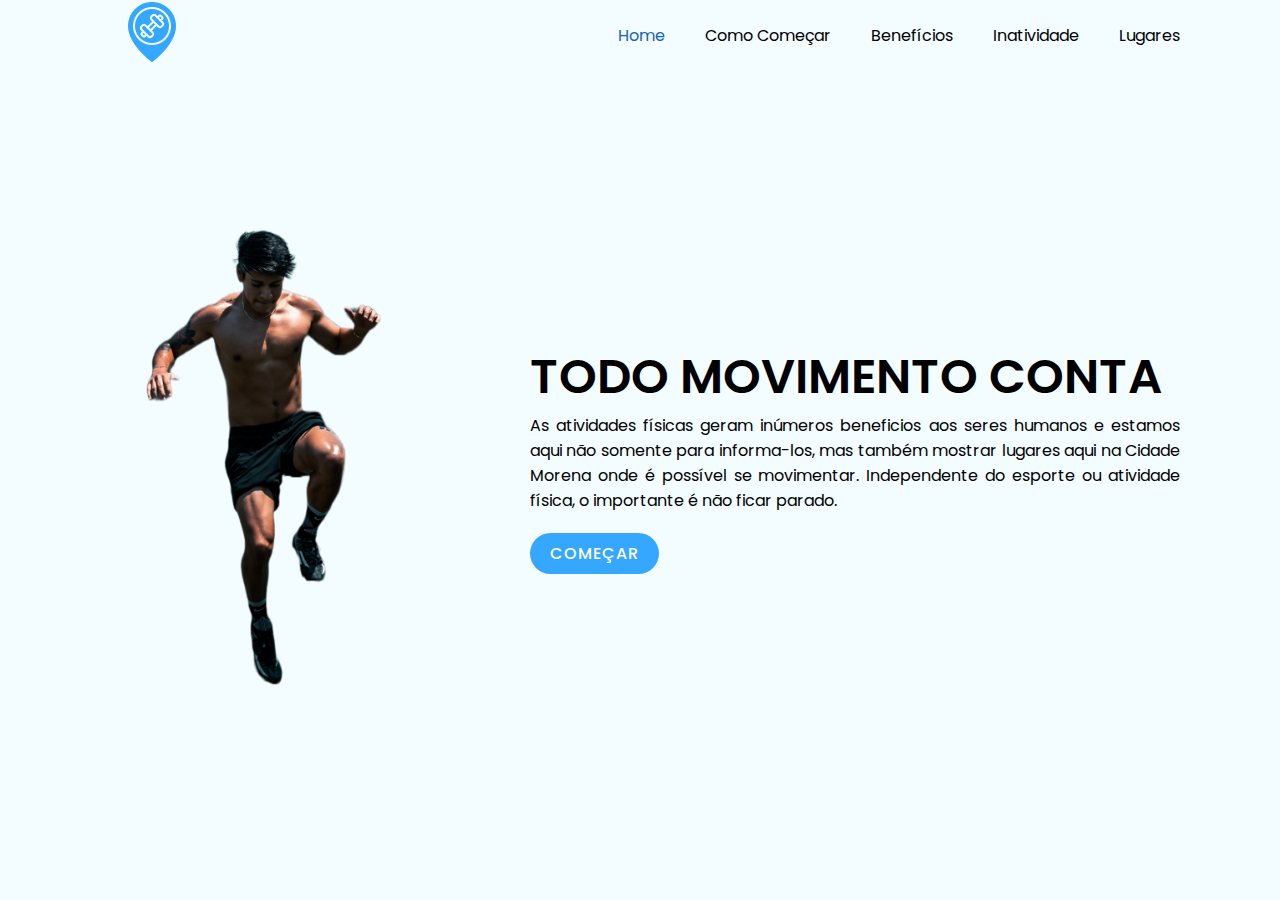
<file: index.html>
<!DOCTYPE html>
<html lang="en">
<head>
    <meta charset="UTF-8">
    <meta http-equiv="X-UA-Compatible" content="IE=edge">
    <meta name="viewport" content="width=device-width, initial-scale=1.0">
    <link rel="stylesheet" href="./styles/main.css">
    <link rel="stylesheet" href="./styles/index.css">
    <title>Home</title>
</head>
<body>
    
    <section class="sec">
        <header>
                <div class="icons">
                    <img class="logo" src="./icons/main-icon-gym.png" alt="">
                
                </div>
          
                <ul>
                    <li><a href="./index.html">Home</a></li>
                    <li><a href="./pages/comecar.html">Como Começar</a></li>
                    <li><a href="./pages/beneficios.html">Benefícios</a></li>
                    <li><a href="./pages/inatividade.html">Inatividade</a></li>
                    <li><a href="./pages/lugares.html">Lugares</a></li>
                    <!-- <li><a href="#">Home</a></li> -->
                </ul>
        </header>

        <div class="content">

            <div class="imgBox">
                <img src="./images/download1.png" alt="">
            </div>

            <div class="textBox">
                <h1>Todo Movimento Conta</h1>
                
                <p>
                    As atividades físicas geram inúmeros beneficios aos seres humanos e estamos aqui não somente para informa-los, mas também mostrar lugares aqui na Cidade Morena onde é possível se movimentar. 
                    Independente do esporte ou atividade física, o importante é não ficar parado.                </p>

                    <div class="button">
                        <a href="./pages/comecar.html">Começar</a>
                    </div>

            </div>

        </div>

    </section>

</body>
</html>
</file>
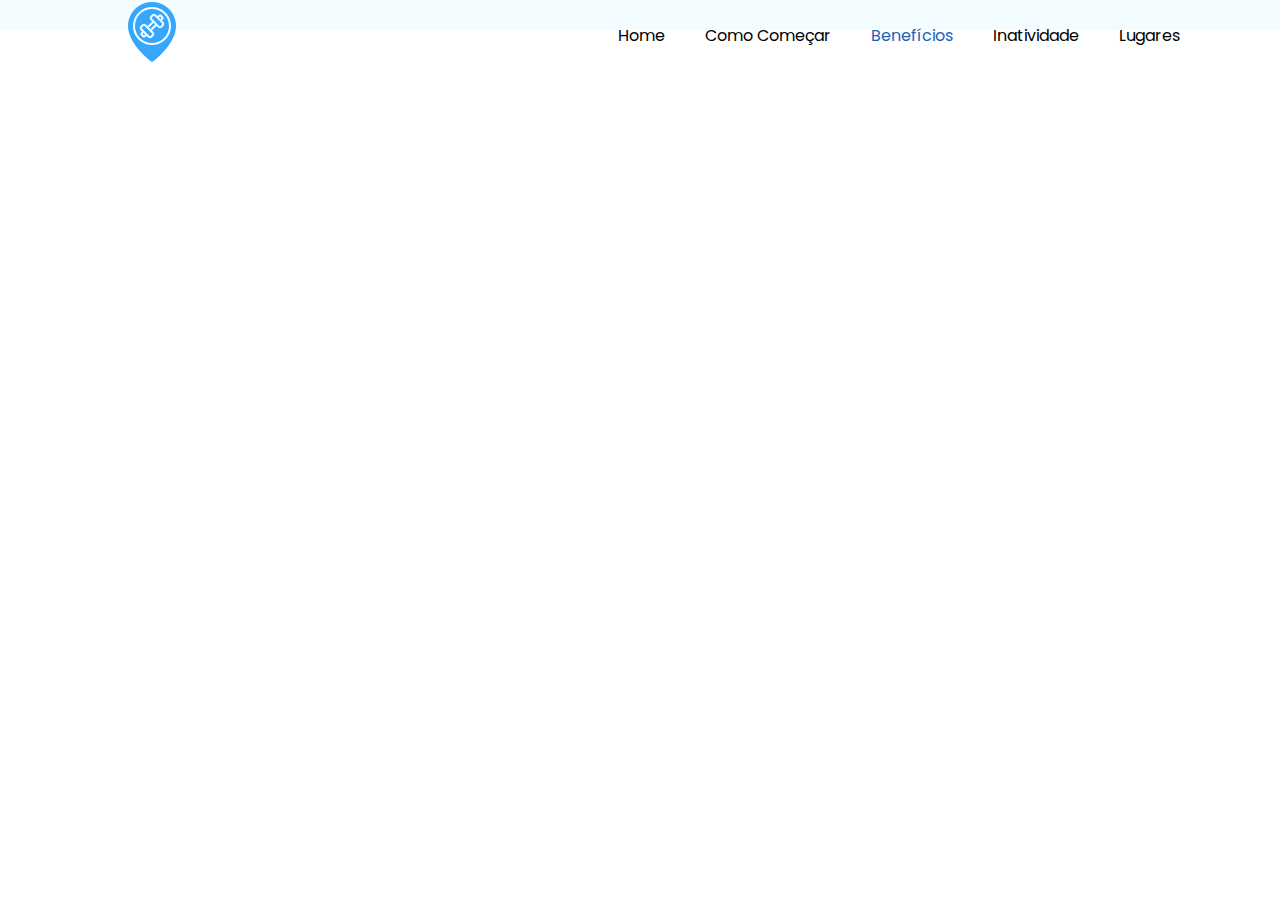
<file: beneficios.html>
<!DOCTYPE html>
<html lang="en">
<head>
    <meta charset="UTF-8">
    <meta http-equiv="X-UA-Compatible" content="IE=edge">
    <meta name="viewport" content="width=device-width, initial-scale=1.0">
    <link rel="stylesheet" href="./styles/main.css">
    <link rel="stylesheet" href="./styles/beneficios.css">
    <title>Lugares</title>
</head>
<body>
    <section class="sec">
        <header>
            <div class="icons">
                <img class="logo" src="./icons/main-icon-gym.png" alt="">
            
            </div>
    
            <ul>
                <li><a href="./index.html">Home</a></li>
                <li><a href="./comecar.html">Como Começar</a></li>
                <li><a href="./beneficios.html">Benefícios</a></li>
                <li><a href="./inatividade.html">Inatividade</a></li>
                <li><a href="./lugares.html">Lugares</a></li>
                <!-- <li><a href="#">Home</a></li> -->
            </ul>
        </header>
    </section>
    
</body>
</html>
</file>
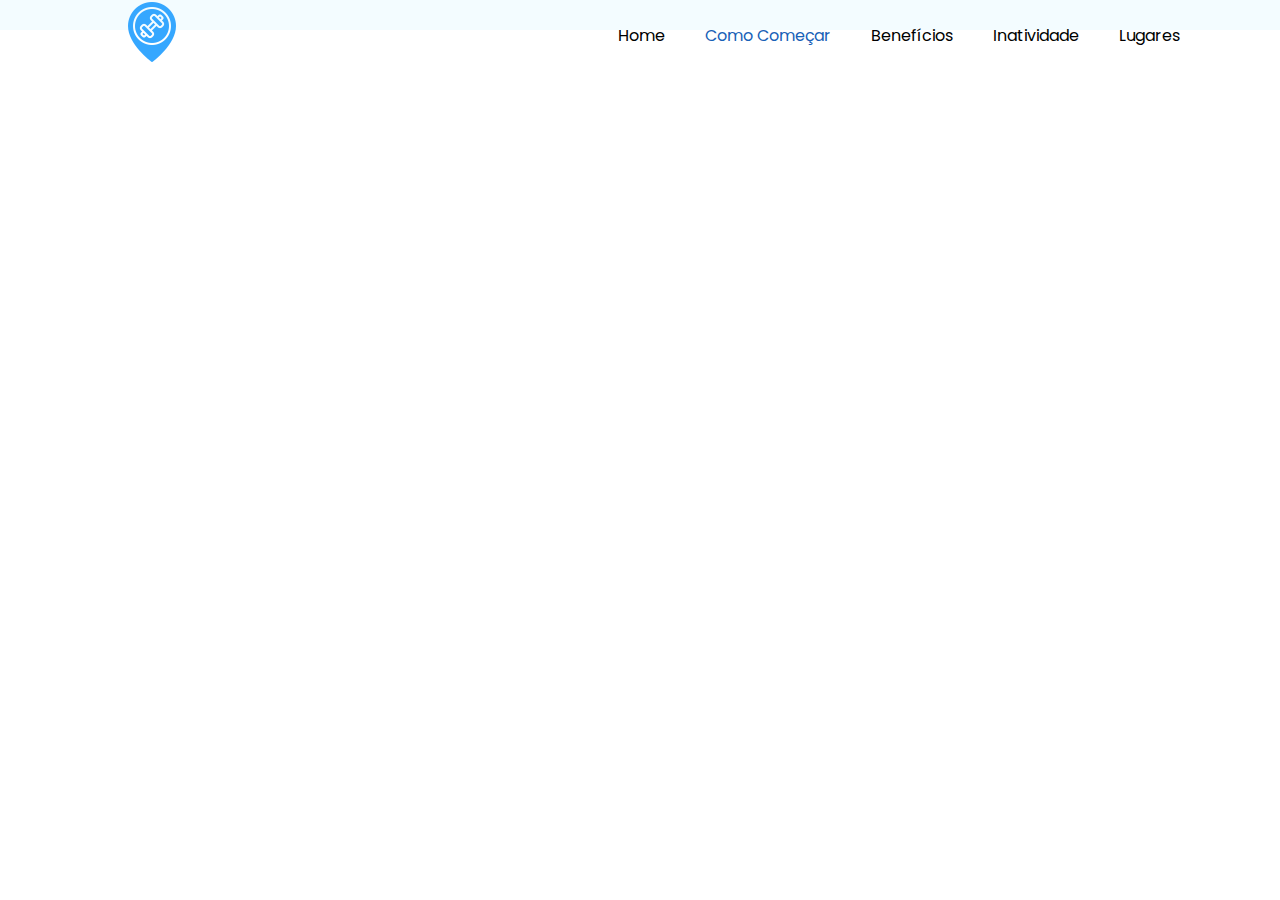
<file: comecar.html>
<!DOCTYPE html>
<html lang="en">
<head>
    <meta charset="UTF-8">
    <meta http-equiv="X-UA-Compatible" content="IE=edge">
    <meta name="viewport" content="width=device-width, initial-scale=1.0">
    <link rel="stylesheet" href="./styles/main.css">
    <link rel="stylesheet" href="./styles/comecar.css">
    <title>Lugares</title>
</head>
<body>
    <section class="sec">
        <header>
            <div class="icons">
                <img class="logo" src="./icons/main-icon-gym.png" alt="">
            
            </div>
    
            <ul>
                <li><a href="./index.html">Home</a></li>
                <li><a href="./comecar.html">Como Começar</a></li>
                <li><a href="./beneficios.html">Benefícios</a></li>
                <li><a href="./inatividade.html">Inatividade</a></li>
                <li><a href="./lugares.html">Lugares</a></li>
                <!-- <li><a href="#">Home</a></li> -->
            </ul>
        </header>
    </section>
    
</body>
</html>
</file>
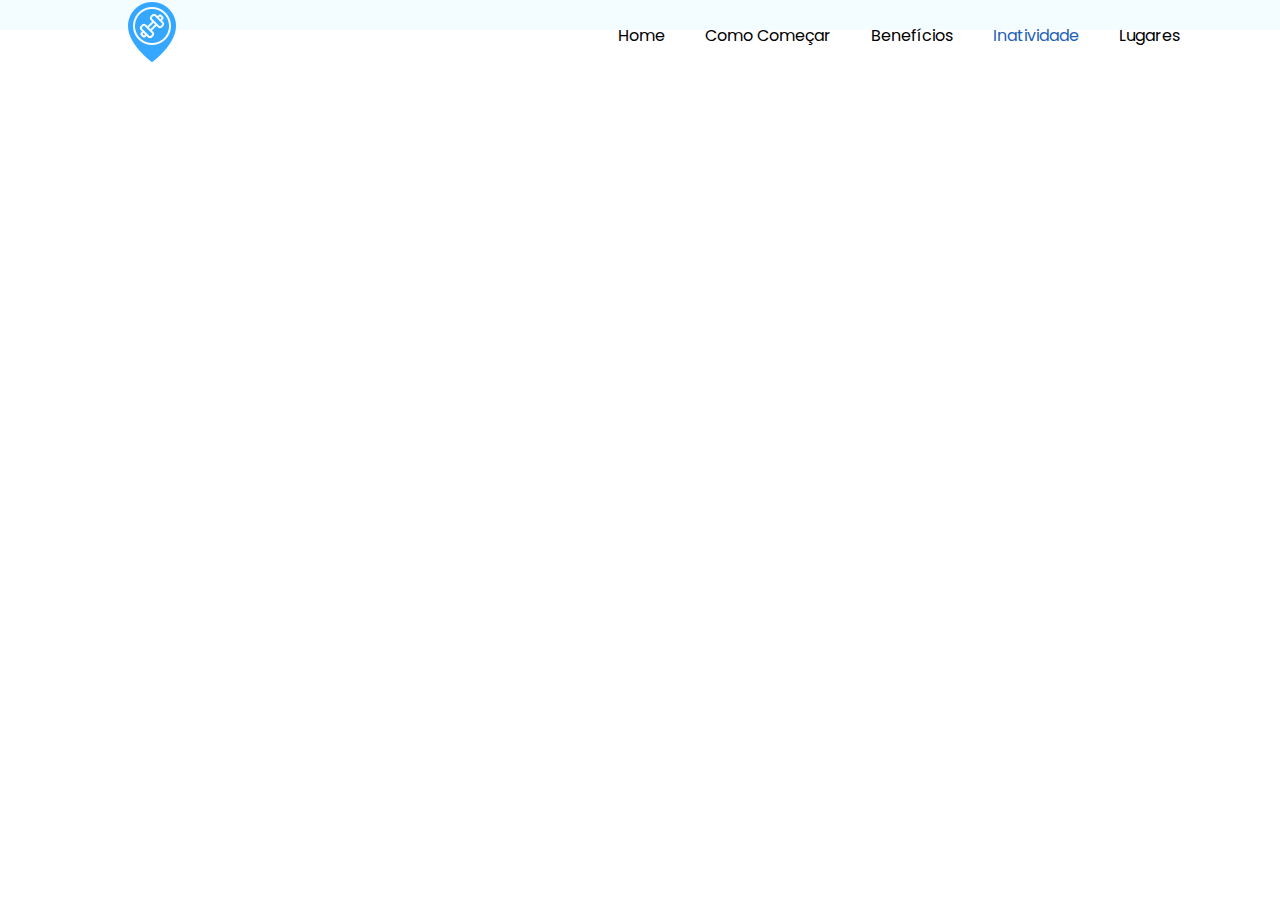
<file: inatividade.html>
<!DOCTYPE html>
<html lang="en">
<head>
    <meta charset="UTF-8">
    <meta http-equiv="X-UA-Compatible" content="IE=edge">
    <meta name="viewport" content="width=device-width, initial-scale=1.0">
    <link rel="stylesheet" href="./styles/main.css">
    <link rel="stylesheet" href="./styles/inatividade.css">
    <title>Lugares</title>
</head>
<body>
    <section class="sec">
        <header>
            <div class="icons">
                <img class="logo" src="./icons/main-icon-gym.png" alt="">
            
            </div>
    
            <ul>
                <li><a href="./index.html">Home</a></li>
                <li><a href="./comecar.html">Como Começar</a></li>
                <li><a href="./beneficios.html">Benefícios</a></li>
                <li><a href="./inatividade.html">Inatividade</a></li>
                <li><a href="./lugares.html">Lugares</a></li>
                <!-- <li><a href="#">Home</a></li> -->
            </ul>
        </header>
    </section>
    
</body>
</html>
</file>
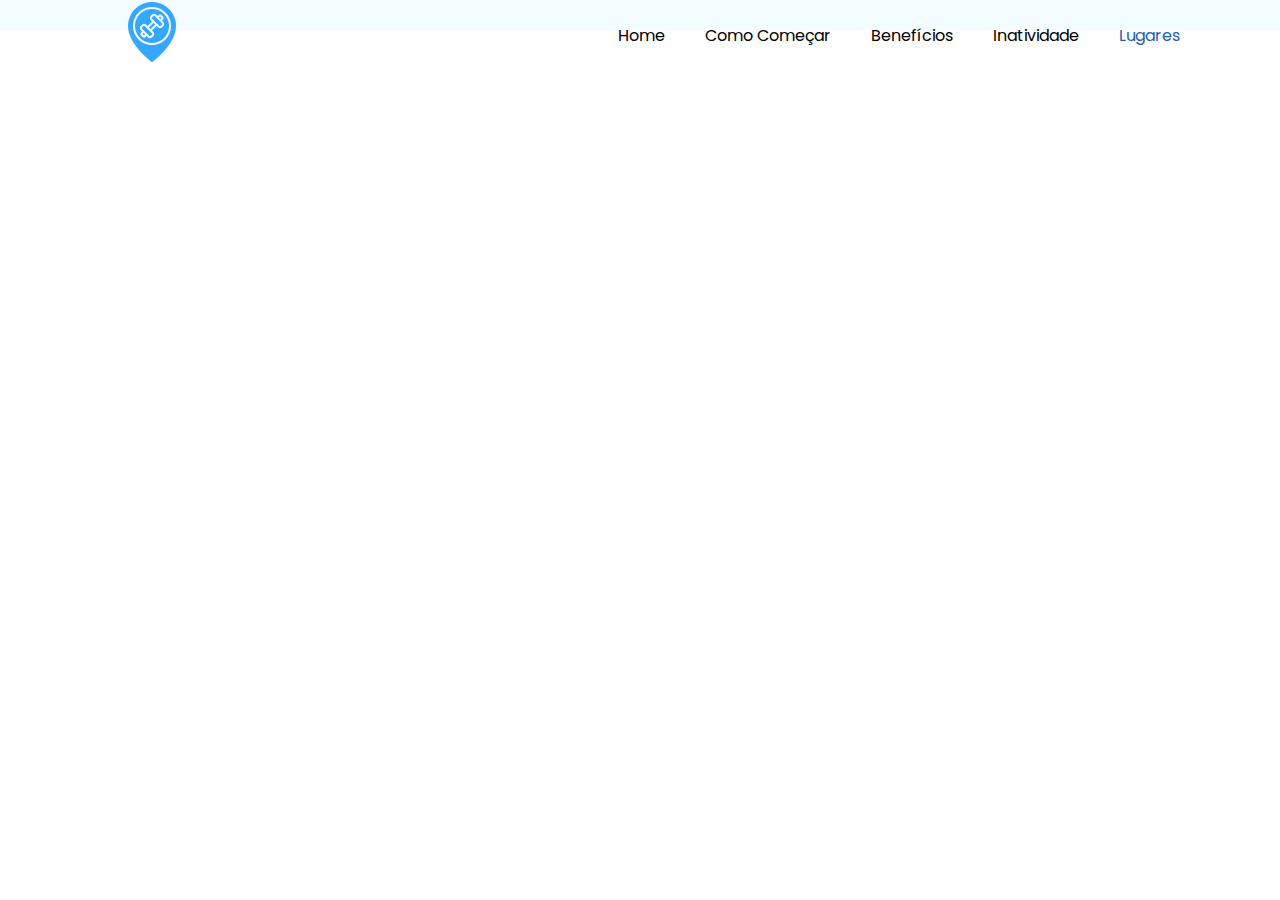
<file: lugares.html>
<!DOCTYPE html>
<html lang="en">
<head>
    <meta charset="UTF-8">
    <meta http-equiv="X-UA-Compatible" content="IE=edge">
    <meta name="viewport" content="width=device-width, initial-scale=1.0">
    <link rel="stylesheet" href="./styles/main.css">
    <link rel="stylesheet" href="./styles/lugares.css">
    <title>Lugares</title>
</head>
<body>
    <section class="sec">
        <header>
            <div class="icons">
                <img class="logo" src="./icons/main-icon-gym.png" alt="">
            
            </div>
    
            <ul>
                <li><a href="./index.html">Home</a></li>
                <li><a href="./comecar.html">Como Começar</a></li>
                <li><a href="./beneficios.html">Benefícios</a></li>
                <li><a href="./inatividade.html">Inatividade</a></li>
                <li><a href="./lugares.html">Lugares</a></li>
                <!-- <li><a href="#">Home</a></li> -->
            </ul>
        </header>
    </section>
    
</body>
</html>
</file>
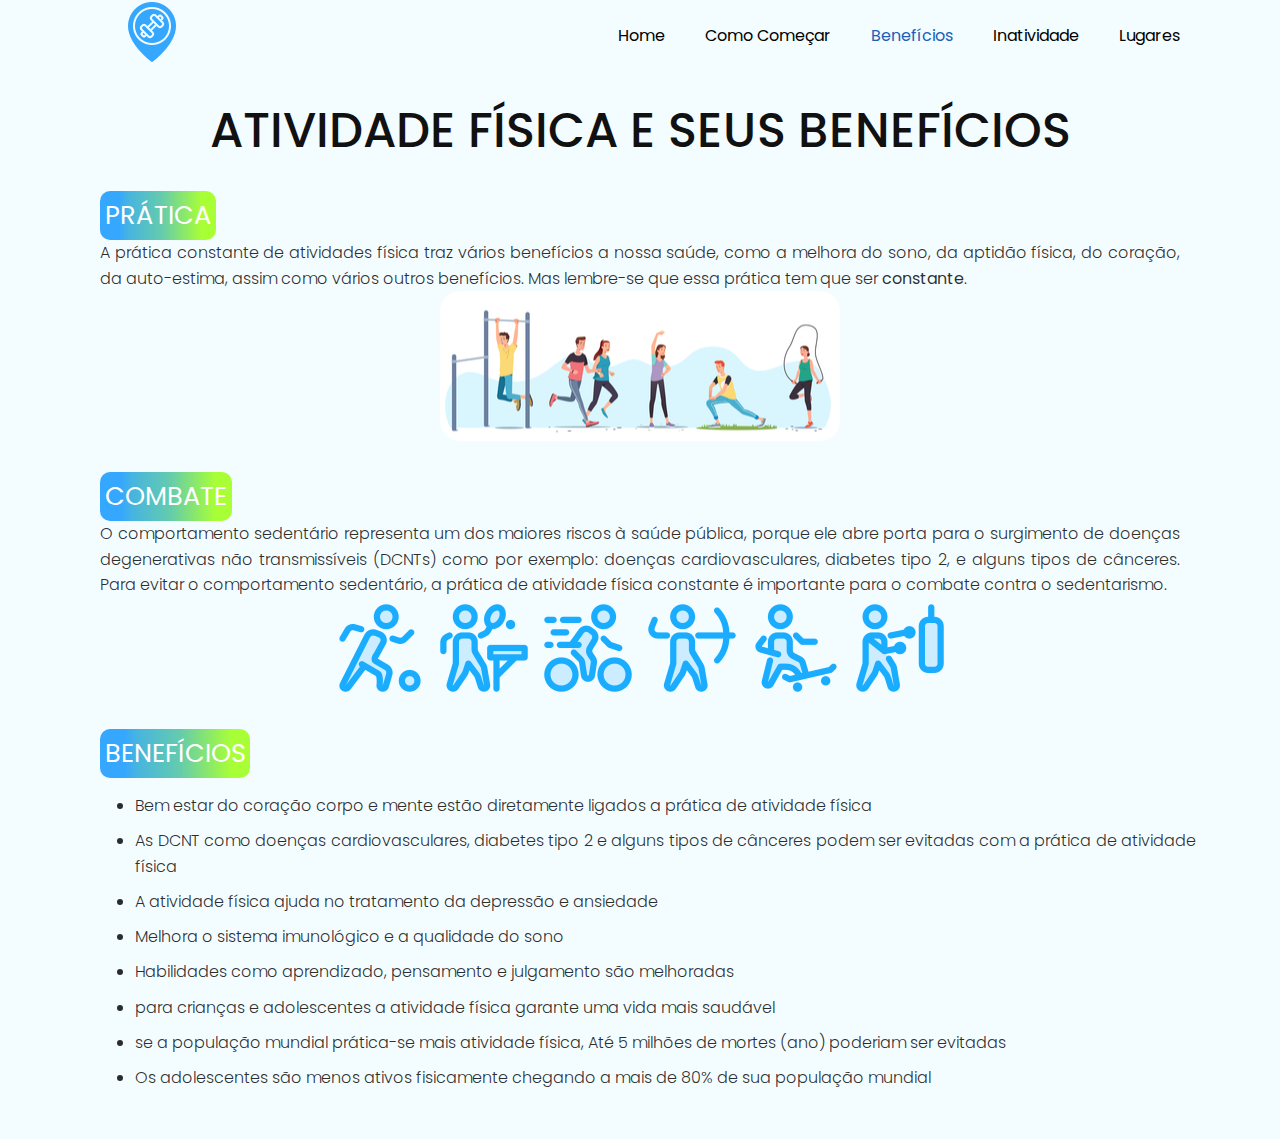
<file: pages/beneficios.html>
<!DOCTYPE html>
<html lang="en">
<head>
    <meta charset="UTF-8">
    <meta http-equiv="X-UA-Compatible" content="IE=edge">
    <meta name="viewport" content="width=device-width, initial-scale=1.0">
    <link rel="stylesheet" href="../styles/main.css">
    <link rel="stylesheet" href="../styles/beneficios.css">
    <title>beneficios</title>
</head>
<body>
    <section class="sec">
        <header>
            <div class="icons">
                <img class="logo" src="../icons/main-icon-gym.png" alt="">
            
            </div>
    
            <ul>
                <li><a href="../index.html">Home</a></li>
                <li><a href="./comecar.html">Como Começar</a></li>
                <li><a href="./beneficios.html">Benefícios</a></li>
                <li><a href="./inatividade.html">Inatividade</a></li>
                <li><a href="./lugares.html">Lugares</a></li>
                <!-- <li><a href="#">Home</a></li> -->
            </ul>
        </header>

        <div class="title">
            <h1>ATIVIDADE FÍSICA E SEUS BENEFÍCIOS</h1>
        </div>
        
        <div class="content1">
            <div class="caption"> <h2>Prática</h2></div>

            <div class="textBox">
                <p>A prática constante de atividades física traz vários benefícios a nossa saúde, como a melhora do sono, da aptidão física, do coração, da auto-estima, assim como vários outros benefícios. Mas lembre-se que essa prática tem que ser <strong>constante</strong>.</p>
            </div>

            <div  class="imgBox">
                <img src="../images/atividade-fisica.jpg" alt="atividade-fisica">
            </div>

            <!-- <div class="textBox">
                <p>O comportamento sedentário representa um dos maiores riscos à saúde pública, porque ele abre porta para o surgimento de doenças degenerativas não transmissíveis (DCNTs) como por exemplo: doenças cardiovasculares, diabetes tipo 2, e alguns tipos de cânceres. Para evitar o comportamento sedentário, a prática de atividade física constante é importante para a prevenção do sedentarismo.</p>
            </div> -->
        </div>
        <div class="content1">
            <div class="caption"> <h2>Combate</h2></div>

            <div class="textBox">
                <p>O comportamento sedentário representa um dos maiores riscos à saúde pública, porque ele abre porta para o surgimento de doenças degenerativas não transmissíveis (DCNTs) como por exemplo: doenças cardiovasculares, diabetes tipo 2, e alguns tipos de cânceres. Para evitar o comportamento sedentário, a prática de atividade física constante é importante para o combate contra o sedentarismo.</p>
            </div>

            <div class="imgBox">
                <img src="../icons/icons8-olympics-100.png" alt="futebol">
                <img src="../icons/icons8-olympics-tenis-100 .png" alt="tenis">
                <img src="../icons/icons8-olympics-bike-100.png" alt="bicleta">
                <img src="../icons/icons8-olympics-arco-100.png" alt="Arco e flexa">
                <img src="../icons/icons8-olympics-skate-100.png" alt="skate">
                <img src="../icons/icons8-olympics-boxe-100.png" alt="boxe">
            </div>
        </div>
        <!-- <div class="content1">
            <div class="caption"> <h2>Tempo</h2></div>

            <div class="textBox">
                <p> Segundo a Organização Mundial da Saúde a OMS, crianças e adolescentes de 5 até 17 anos devem praticar atividade física de pelo menos 60 minutos por dia, sendo que, deve praticar no mínimo 3 vezes na semana. Vale ressaltar que essa atividade tem que ser de moderada a vigorosa intensidade e a maior parte aeróbica. Como exemplo de atividade aeróbica podemos citar: brincar de pega-pega para as crianças, e correr para os adolescentes. </p>
            </div>
            <div class="imgBox">
                <img src="../images/criança-tempo-dia.PNG" alt="atividade-fisica-minima-adolecente">
                <img src="../images/criança-tempo-semana.png" alt="atividade-fisica-minima-adolecente">
            </div>
            <div class="textBox">
                <p>Lembrando, caso não consiga fazer os 60 minutos recomendados, ter feito alguma atividade física é melhor do que não ter feito nada.</p>
            </div>
        </div> -->

        <div class="content1">
            <div class="caption"> <h2>Benefícios</h2> </div>

            <div class="textBox">
                <ul>
                    <li>Bem estar do coração corpo e mente  estão diretamente ligados a prática de atividade física</li>
                    <li>As DCNT como doenças cardiovasculares, diabetes tipo 2 e alguns tipos de cânceres podem ser evitadas com a prática de atividade física</li>
                    <li>A atividade física ajuda no tratamento da depressão e ansiedade</li>
                    <li>Melhora o sistema imunológico e a qualidade do sono</li>
                    <li>Habilidades como aprendizado, pensamento e julgamento são melhoradas</li>
                    <li>para crianças e adolescentes a atividade física garante uma vida mais saudável</li>
                    <li>se a população mundial prática-se mais atividade física, Até 5 milhões de mortes (ano) poderiam ser evitadas</li>
                    <li>Os adolescentes são menos ativos fisicamente chegando a mais de 80% de sua população mundial</li>
                </ul>
            </div>
        </div>

    </section>
    
</body>
</html>
</file>
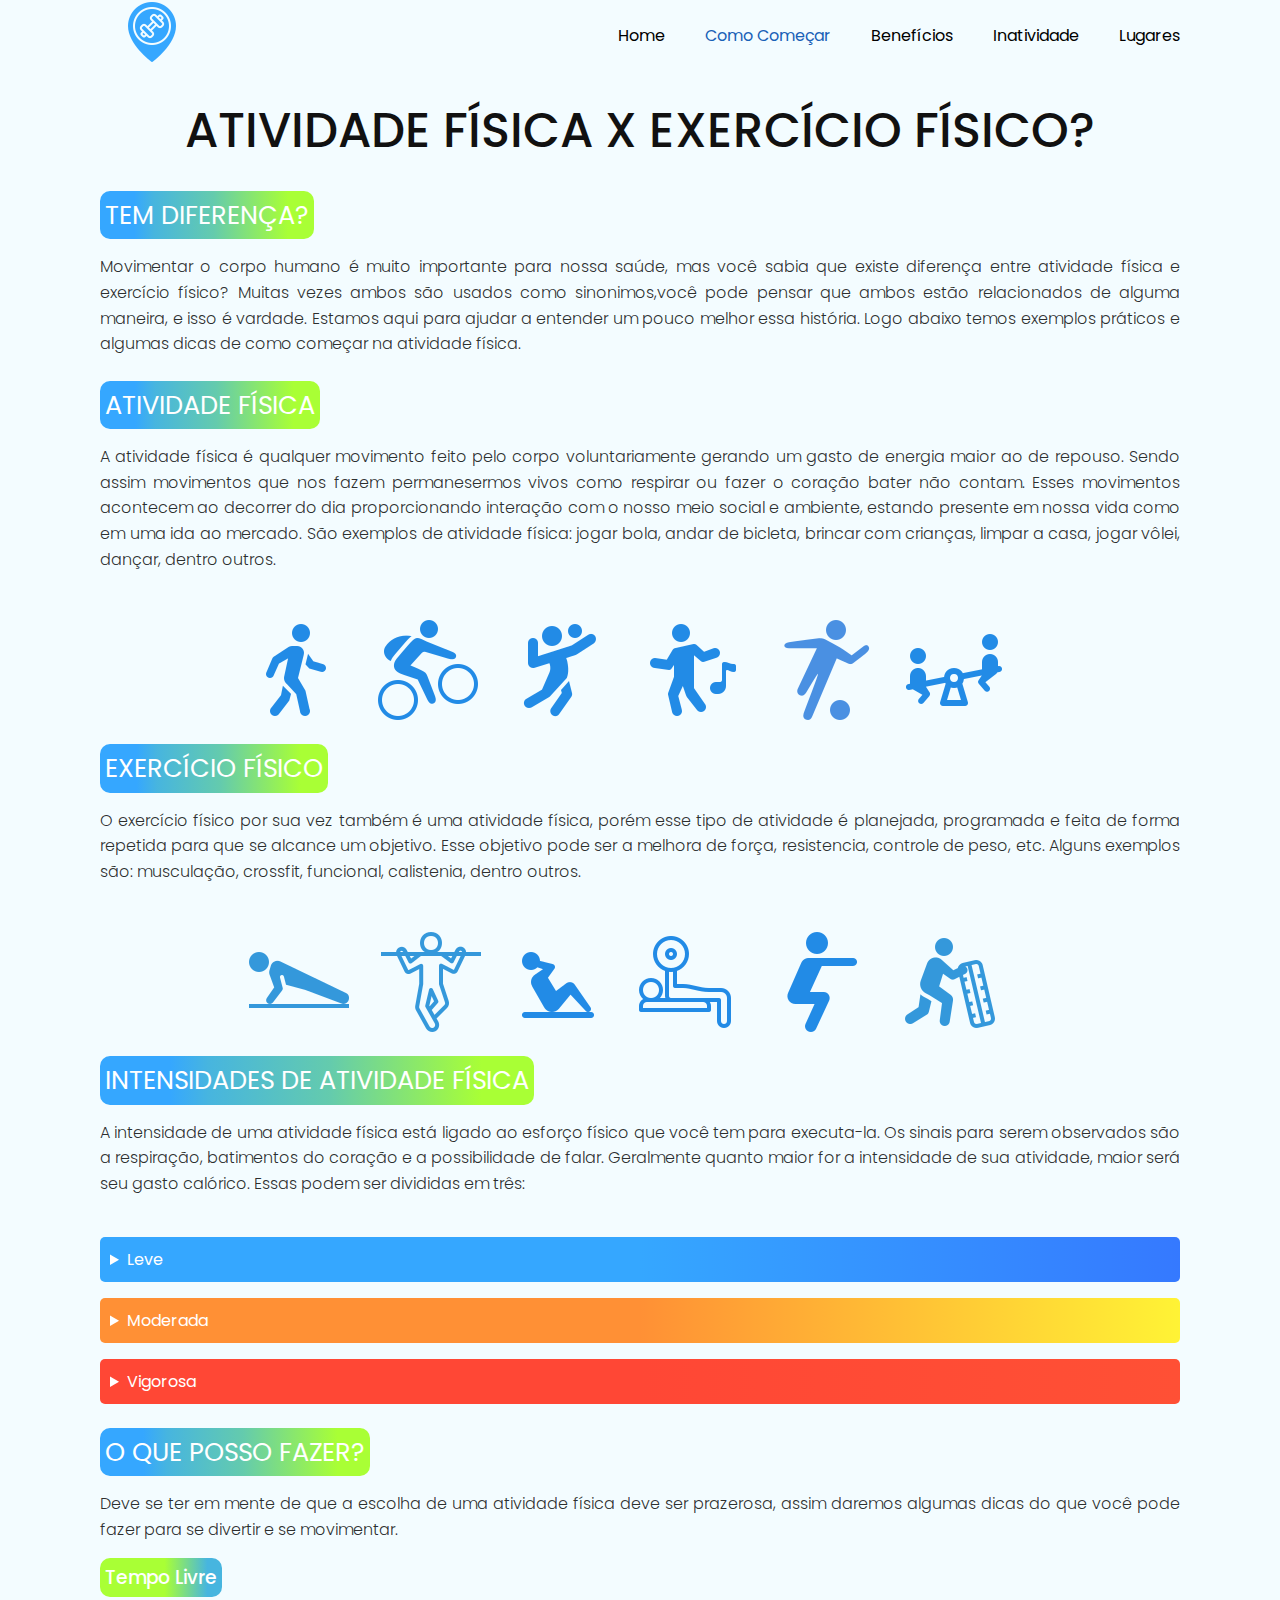
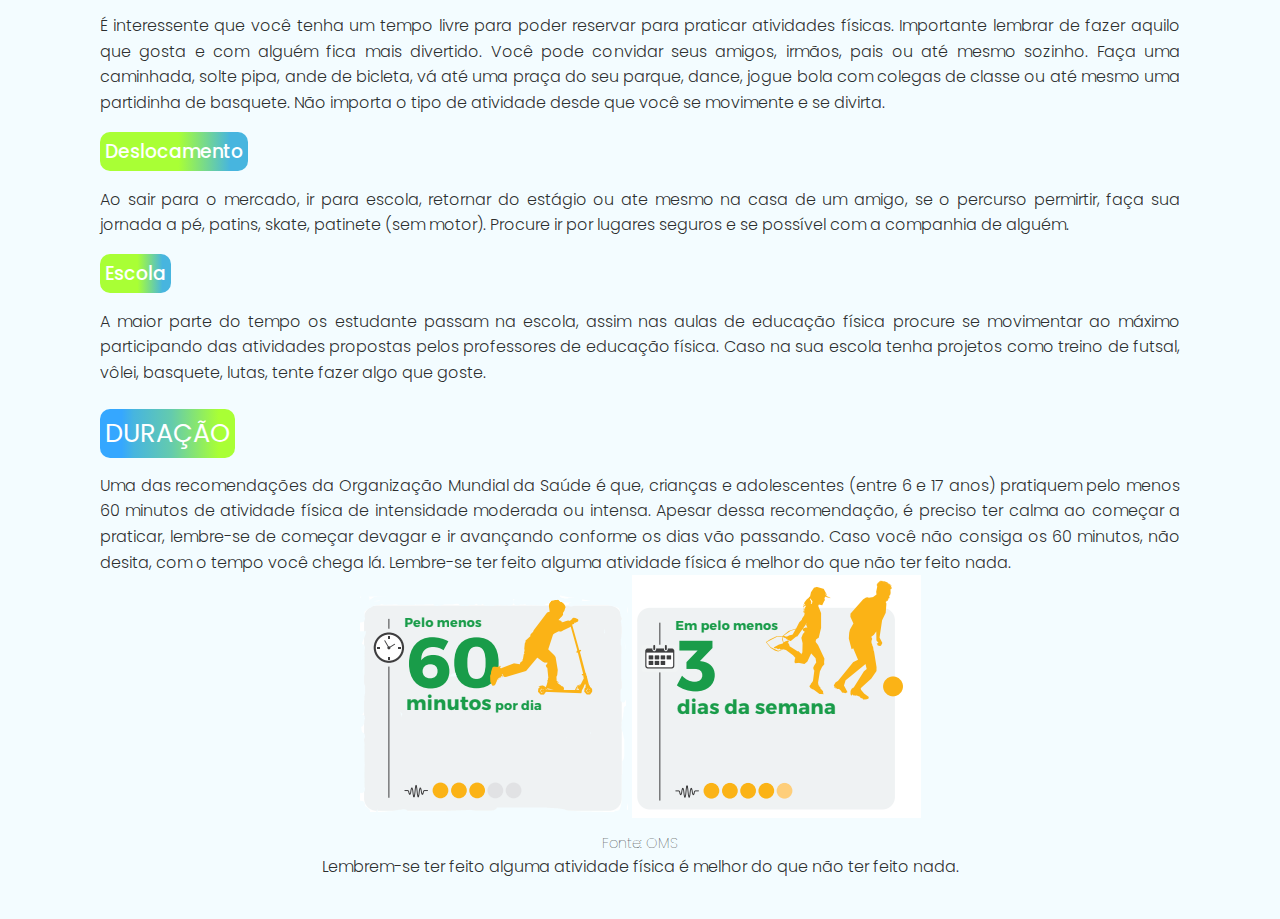
<file: pages/comecar.html>
<!DOCTYPE html>
<html lang="en">
<head>
    <meta charset="UTF-8">
    <meta http-equiv="X-UA-Compatible" content="IE=edge">
    <meta name="viewport" content="width=device-width, initial-scale=1.0">
    <link rel="stylesheet" href="../styles/main.css">
    <link rel="stylesheet" href= "../styles/comecar.css">
    <title>Como Começar</title>
</head>
<body>
    <section class="sec">
        <header>
            <div class="icons">
                <img class="logo" src="../icons/main-icon-gym.png" alt="">
            
            </div>
    
            <ul>
                <li><a href="../index.html">Home</a></li>
                <li><a href="./comecar.html">Como Começar</a></li>
                <li><a href="./beneficios.html">Benefícios</a></li>
                <li><a href="./inatividade.html">Inatividade</a></li>
                <li><a href="./lugares.html">Lugares</a></li>
                <!-- <li><a href="#">Home</a></li> -->
            </ul>
        </header>

        <div class="title">
            <h1>Atividade Física X Exercício Físico?</h1>
     
        </div>

        <div class="content1">
            <div class="caption"> <h2>Tem Diferença?</h2></div>
           
            <div class="textBox">
                <p>Movimentar o corpo humano é muito importante para nossa saúde, mas você sabia que existe diferença entre atividade física e exercício físico? Muitas vezes ambos são usados como sinonimos,você pode pensar que ambos estão relacionados de alguma maneira, e isso é vardade. Estamos aqui para ajudar a entender um pouco melhor essa história. Logo abaixo temos exemplos práticos e algumas dicas de como começar na atividade física.</p>
            </div>
        </div>

        <div class="content1">
            <div class="caption atv">
                <h2>Atividade Física</h2>
            </div>

            <div class="textBox">
                <p>A atividade física é qualquer movimento feito pelo corpo voluntariamente gerando um gasto de energia maior ao de repouso. Sendo assim movimentos que nos fazem permanesermos vivos como respirar ou fazer o coração bater não contam. Esses movimentos acontecem ao decorrer do dia proporcionando interação com o nosso meio social e ambiente, estando presente em nossa vida como em uma ida ao mercado. São exemplos de atividade física: jogar bola, andar de bicleta, brincar com crianças, limpar a casa, jogar vôlei, dançar, dentro outros.</p>
            </div>

        </div>

        <div class="content1">

            <div class="imgBox1">
                <img src="../icons/icon-walking.png" alt="">
                <img src="../icons/icons8-ciclismo-mountain-bike-100.png" alt="">
                <img src="../icons/icons8-voleibol-2-100.png" alt="">
                <img src="../icons/icons8-dança-100.png" alt="">
                <img src="../icons/icon-futebol-1.png" alt="">
                <img src="../icons/icons8-gangorra-96.png" alt="">
            </div>

        </div>
        
        <div class="content1">
            <div class="caption">
                <h2>Exercício Físico</h2>
            </div>

            <div class="textBox">
                <p>O exercício físico por sua vez também é uma atividade física, porém esse tipo de atividade é planejada, programada e feita de forma repetida para que se alcance um objetivo. Esse objetivo pode ser a melhora de força, resistencia, controle de peso, etc. Alguns exemplos são: musculação, crossfit, funcional, calistenia, dentro outros.</p>
            </div>

        </div>

        <div class="content1">

            <div class="imgBox1">
                <img src="../icons/icons8-flexões-100.png" alt="">
                <img src="../icons/icons8-barras-100.png" alt="">
                <img src="../icons/icons8-sentar-ups-90.png" id = "icon" alt="">
                <img src="../icons/icons8-supino-100.png" alt="">
                <img src="../icons/icons8-agachamentos-100.png" alt="">
                <img src="../icons/icons8-crossfit-100.png" alt="">
            </div>

        </div>
   
        <div class="content1">
            <div class="caption">
               <h2>Intensidades de Atividade Física</h2>
            </div>
            <div class="textBox">
                <p>A intensidade de uma atividade física está ligado ao esforço físico que você tem para executa-la. Os sinais para serem observados são a respiração, batimentos do coração e a possibilidade de falar. Geralmente quanto maior for a intensidade de sua atividade, maior será seu gasto calórico. Essas podem ser divididas em três:</p>
            </div>
        </div>

    
        <div class="content1" id="moderada">

            <details>
                <summary>Leve</summary>
                <div class="textBox">
                    <p>
                        Respiração e batimentos do coração controlados, minimos. Nesse tipo de atividade você consegue falar, cantar e respirar sem dificuldades. 
                    </p>      
                </div>
            </details>

            <details>
                <summary style="background: linear-gradient(90deg, rgba(255,144,53,1) 50%, rgba(255,243,53,1) 100%);">Moderada</summary>
                <div class="textBox">
                    <p>
                        Respiração e batimentos do coração mais rápido do que o habitual. Nesse tipo de atividade você consegue falar com dificuldades. 
                    </p>      
                </div>
            </details>

            <details>
                <summary class="teste" style="background: linear-gradient(90deg, rgba(255,71,53,1) 50%, rgba(255,80,53,1) 100%);">Vigorosa</summary>
                <div class="textBox">
                    <p>
                        Respiração e batimentos do coração muito mais elevados do que o normal. Nesse tipo de atividade você não consegue falar enquanto se movimenta.
                    </p>      
                </div>
            </details>

        </div>

        

        <div class="content1">
            <div class="caption">
                <h2>O que posso fazer?</h2>
            </div>

            <div class="textBox">
                <p>Deve se ter em mente de que a escolha de uma atividade física deve ser prazerosa, assim daremos algumas dicas do que você pode fazer para se divertir e se movimentar.</p>
                
            </div>

            <h3>Tempo Livre</h3>

            <div class="textBox">
                <p>É interessente que você tenha um tempo livre para poder reservar para praticar atividades físicas. Importante lembrar de fazer aquilo que gosta e com alguém fica mais divertido. Você pode convidar seus amigos, irmãos, pais ou até mesmo sozinho. Faça uma caminhada, solte pipa, ande de bicleta, vá até uma praça do seu parque, dance, jogue bola com colegas de classe ou até mesmo uma partidinha de basquete. Não importa o tipo de atividade desde que você se movimente e se divirta.</p>
                
            </div>

            <h3>Deslocamento</h3>

            <div class="textBox">
                <p>Ao sair para o mercado, ir para escola, retornar do estágio ou ate mesmo na casa de um amigo, se o percurso permirtir, faça sua jornada a pé, patins, skate, patinete (sem motor). Procure ir por lugares seguros e se possível com a companhia de alguém.</p>
                
            </div>

            <h3>Escola</h3>

            <div class="textBox">
                <p>A maior parte do tempo os estudante passam na escola, assim nas aulas de educação física procure se movimentar ao máximo participando das atividades propostas pelos professores de educação física. Caso na sua escola tenha projetos como treino de futsal, vôlei, basquete, lutas, tente fazer algo que goste.</p>
                
            </div>

        </div>

        <div class="content1">
            <div class="caption">
                <h2>Duração </h2> 
            </div>       
            <div class="textBox">
                <p>Uma das recomendações da Organização Mundial da Saúde é que, crianças e adolescentes (entre 6 e 17 anos) pratiquem pelo menos 60 minutos de atividade física de intensidade moderada ou intensa. Apesar dessa recomendação, é preciso ter calma ao começar a praticar, lembre-se de começar devagar e ir avançando conforme os dias vão passando. Caso você não consiga os 60 minutos, não desita, com o tempo você chega lá. Lembre-se ter feito alguma atividade física é melhor do que não ter feito nada.</p>
            </div>
            <div class="imgBox">
                <img src="../images/criança-tempo-dia.png" alt="atividade-fisica-minima-adolecente">
                <img src="../images/criança-tempo-semana.png" alt="atividade-fisica-minima-adolecente">
                <p>Fonte: OMS</p>
            </div>
            <div class="textBox1">
                <p>Lembrem-se ter feito alguma atividade física é melhor do que não ter feito nada.</p>
            </div>
        </div>

    </section>
    
</body>
</html>
</file>
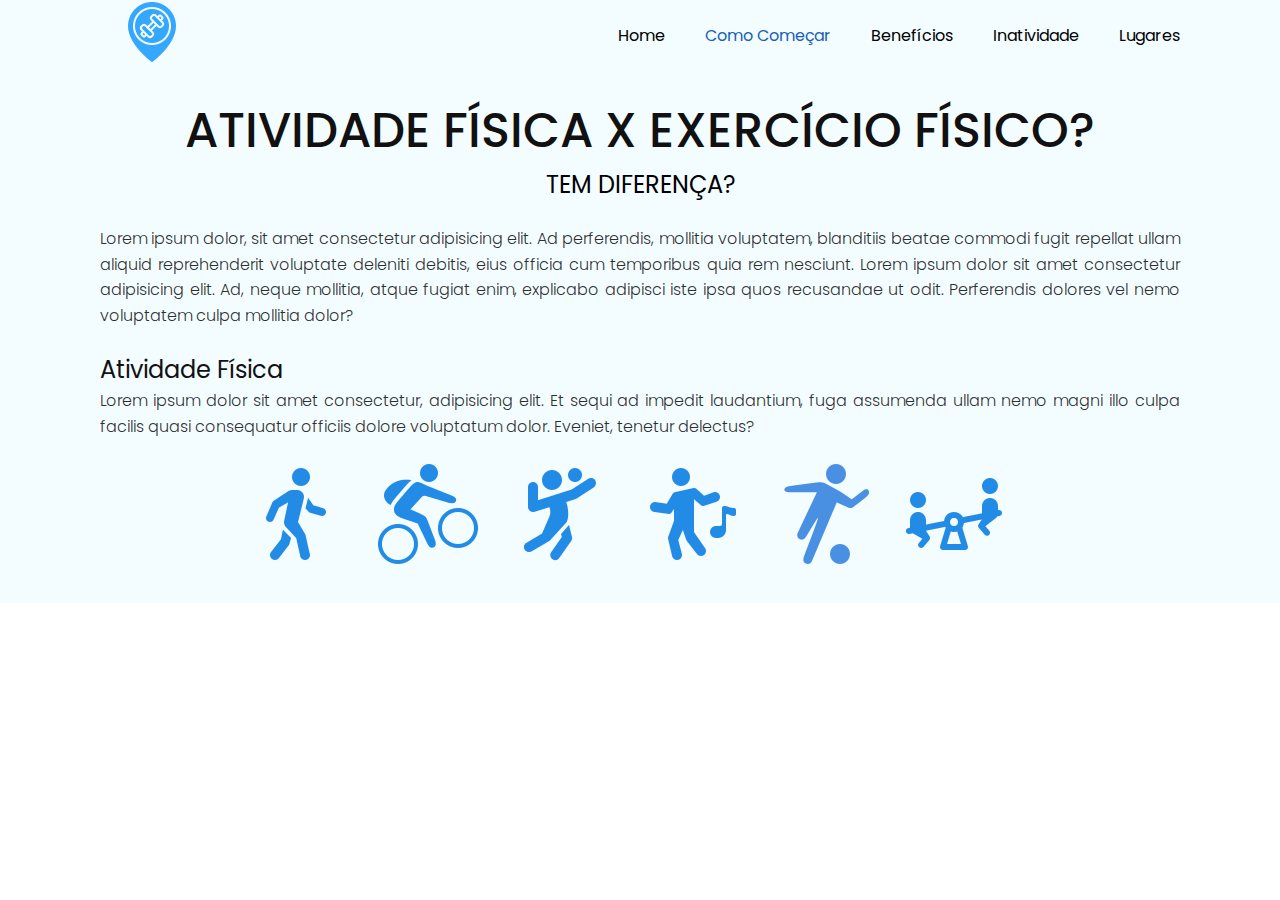
<file: pages/comecarcopy.html>
<!DOCTYPE html>
<html lang="en">
<head>
    <meta charset="UTF-8">
    <meta http-equiv="X-UA-Compatible" content="IE=edge">
    <meta name="viewport" content="width=device-width, initial-scale=1.0">
    <link rel="stylesheet" href="../styles/main.css">
    <link rel="stylesheet" href= "../styles/comecarcopy.css">
    <title>Lugares</title>
</head>
<body>
    <section class="sec">
        <header>
            <div class="icons">
                <img class="logo" src="../icons/main-icon-gym.png" alt="">
            
            </div>
    
            <ul>
                <li><a href="../index.html">Home</a></li>
                <li><a href="./comecar.html">Como Começar</a></li>
                <li><a href="./beneficios.html">Benefícios</a></li>
                <li><a href="./inatividade.html">Inatividade</a></li>
                <li><a href="./lugares.html">Lugares</a></li>
                <!-- <li><a href="#">Home</a></li> -->
            </ul>
        </header>

        <div class="title">
            <h1>Atividade Física X Exercício Físico?</h1>
            <h2>Tem Diferença?</h2>
        </div>

        <div class="content">
            <div class="textBox">
                <p>Lorem ipsum dolor, sit amet consectetur adipisicing elit. Ad perferendis, mollitia voluptatem, blanditiis beatae commodi fugit repellat ullam aliquid reprehenderit voluptate deleniti debitis, eius officia cum temporibus quia rem nesciunt. Lorem ipsum dolor sit amet consectetur adipisicing elit. Ad, neque mollitia, atque fugiat enim, explicabo adipisci iste ipsa quos recusandae ut odit. Perferendis dolores vel nemo voluptatem culpa mollitia dolor?</p>
            </div>
        </div>

        <div class="content1">
            <div class="caption">
                <h2>Atividade Física</h2>
            </div>

            <div class="textBox">
                <p>Lorem ipsum dolor sit amet consectetur, adipisicing elit. Et sequi ad impedit laudantium, fuga assumenda ullam nemo magni illo culpa facilis quasi consequatur officiis dolore voluptatum dolor. Eveniet, tenetur delectus?</p>
            </div>

        </div>

        <div class="content1">

            <div class="imgBox1">
                <img src="../icons/icon-walking.png" alt="">
                <img src="../icons/icons8-ciclismo-mountain-bike-100.png" alt="">
                <img src="../icons/icons8-voleibol-2-100.png" alt="">
                <img src="../icons/icons8-dança-100.png" alt="">
                <img src="../icons/icon-futebol-1.png" alt="">
                <img src="../icons/icons8-gangorra-96.png" alt="">
            </div>


        </div>
        


    </section>
    
</body>
</html>
</file>
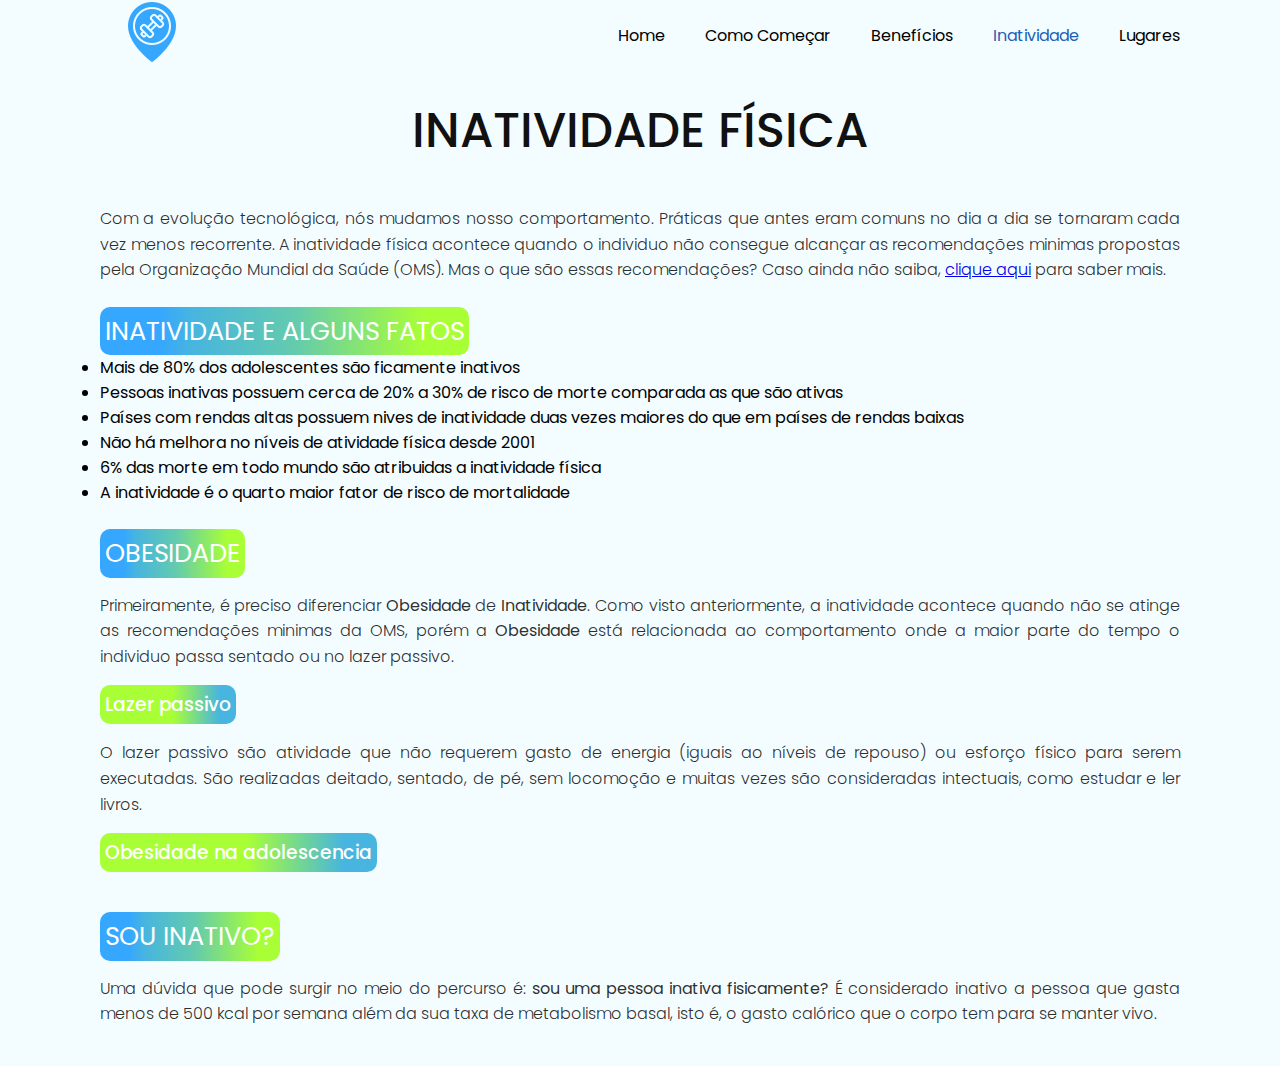
<file: pages/inatividade.html>
<!DOCTYPE html>
<html lang="en">
<head>
    <meta charset="UTF-8">
    <meta http-equiv="X-UA-Compatible" content="IE=edge">
    <meta name="viewport" content="width=device-width, initial-scale=1.0">
    <link rel="stylesheet" href="../styles/main.css">
    <link rel="stylesheet" href= "../styles/inatividade.css">
    <title>Como Começar</title>
</head>
<body>
    <section class="sec">
        <header>
            <div class="icons">
                <img class="logo" src="../icons/main-icon-gym.png" alt="">
            
            </div>
    
            <ul>
                <li><a href="../index.html">Home</a></li>
                <li><a href="./comecar.html">Como Começar</a></li>
                <li><a href="./beneficios.html">Benefícios</a></li>
                <li><a href="./inatividade.html">Inatividade</a></li>
                <li><a href="./lugares.html">Lugares</a></li>
                <!-- <li><a href="#">Home</a></li> -->
            </ul>
        </header>

        <div class="title">
            <h1>inatividade  Física</h1>
     
        </div>

        <div class="content1">
           
            <div class="textBox">
                <p>Com a evolução tecnológica, nós mudamos nosso comportamento. Práticas que antes eram comuns no dia a dia se tornaram cada vez menos recorrente. A inatividade física acontece quando o individuo não consegue alcançar as recomendações minimas propostas pela Organização Mundial da Saúde (OMS). Mas o que são essas recomendações? Caso ainda não saiba, <a href="./comecar.html">clique aqui</a> para saber mais.
                </p>
            </div>
        </div>

        <div class="content1">
            <div class="caption atv">
                <h2>Inatividade e alguns fatos</h2>
            </div>

            <div class="textBox">
                <ul>
                    <li>Mais de 80% dos adolescentes são ficamente inativos</li>
                    <li>Pessoas inativas possuem cerca de 20% a 30% de risco de morte comparada as que são ativas</li>
                    <li>Países com rendas altas possuem nives de inatividade duas vezes maiores do que em países de rendas baixas</li>
                    <li>Não há melhora no níveis de atividade física desde 2001</li>
                    <li>6% das morte em todo mundo são atribuidas a inatividade física</li>
                    <li>A inatividade é o quarto maior fator de risco de mortalidade</li>
                </ul>
            </div>

        </div>
        
        <div class="content1">
            <div class="caption">
                <h2>Obesidade</h2>
            </div>

            <div class="textBox">
                <p>Primeiramente, é preciso diferenciar <strong>Obesidade</strong> de <strong>Inatividade</strong>. Como visto anteriormente, a inatividade acontece quando não se atinge as recomendações minimas da OMS, porém a <strong>Obesidade</strong> está relacionada ao comportamento onde a maior parte do tempo o individuo passa sentado ou no lazer passivo.</p>
            </div>

            <h3>Lazer passivo</h3>

            <div class="textBox">
                <p>O lazer passivo são atividade que não requerem gasto de energia (iguais ao níveis de repouso) ou esforço físico para serem executadas. São realizadas deitado, sentado, de pé, sem locomoção e muitas  vezes são consideradas intectuais, como estudar e ler livros.</p>
            </div>

            <h3>Obesidade na adolescencia</h3>

            <div class="textBox">
                <p></p>
            </div>

        </div>

        <div class="content1">
            <div class="caption atv">
                <h2>Sou inativo?</h2>
            </div>

            <div class="textBox">
                <p>Uma dúvida que pode surgir no meio do percurso é: <strong>sou uma pessoa inativa fisicamente?</strong> É considerado inativo a pessoa que gasta menos de 500 kcal por semana além da sua taxa de metabolismo basal, isto é, o gasto calórico que o corpo tem para se manter vivo.</p>
            </div>

        </div>

   
        <!-- <div class="content1">
            <div class="caption">
               <h2>Intensidades de Atividade Física</h2>
            </div>
            <div class="textBox">
                <p>A intensidade de uma atividade física está ligado ao esforço físico que você tem para executa-la. Os sinais para serem observados são a respiração, batimentos do coração e a possibilidade de falar. Geralmente quanto maior for a intensidade de sua atividade, maior será seu gasto calórico. Essas podem ser divididas em três:</p>
            </div>
        </div>

        <div class="content1">
            <div class="caption">
                <h2>Duração </h2> 
            </div>       
            <div class="textBox">
                <p>Uma das recomendações da Organização Mundial da Saúde é que, crianças e adolescentes (entre 6 e 17 anos) pratiquem pelo menos 60 minutos de atividade física de intensidade moderada ou intensa. Apesar dessa recomendação, é preciso ter calma ao começar a praticar, lembre-se de começar devagar e ir avançando conforme os dias vão passando. Caso você não consiga os 60 minutos, não desita, com o tempo você chega lá.</p>
            </div>
        </div> -->

    </section>
    
</body>
</html>
</file>
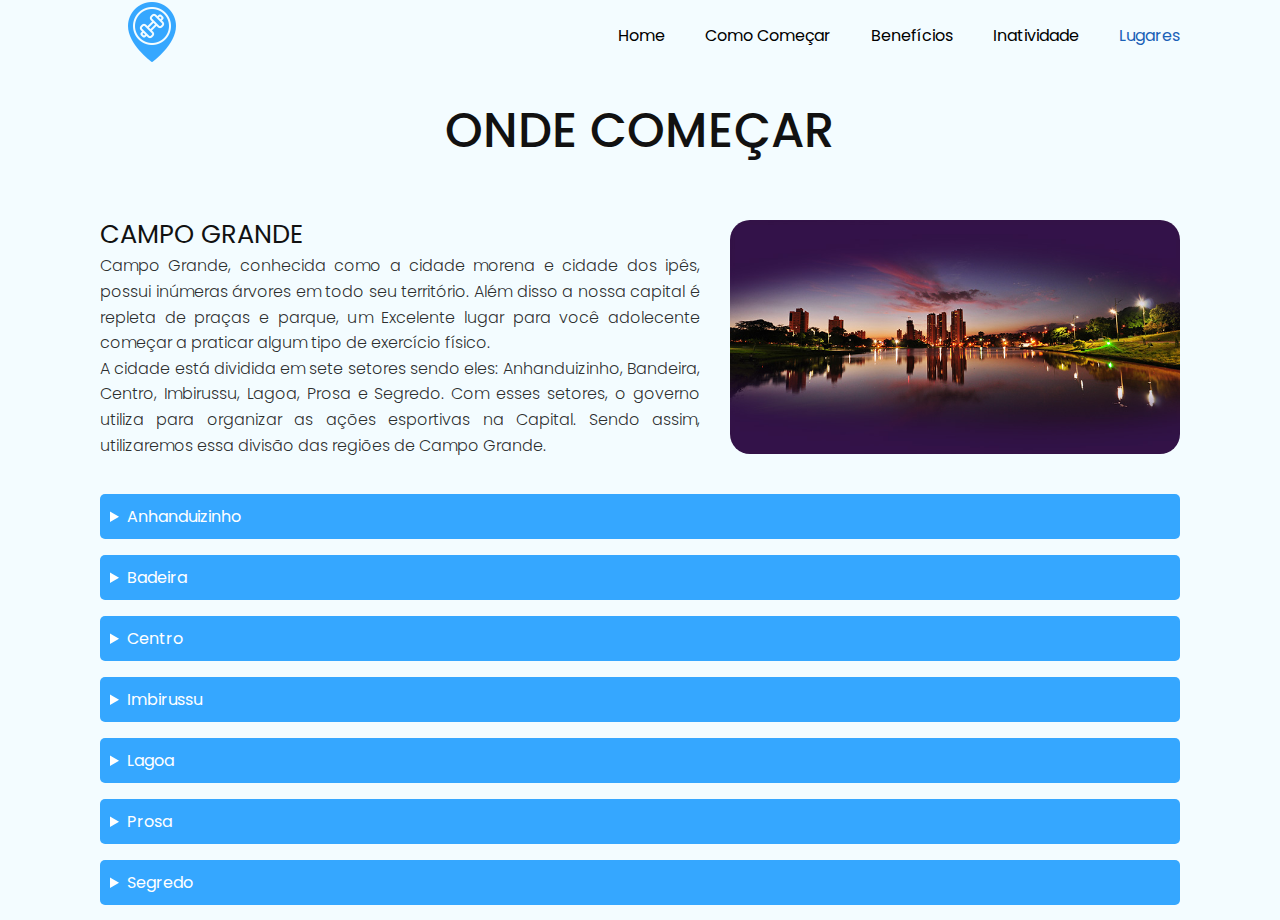
<file: pages/lugares.html>
<!DOCTYPE html>
<html lang="en">

<head>
    <meta charset="UTF-8">
    <meta http-equiv="X-UA-Compatible" content="IE=edge">
    <meta name="viewport" content="width=device-width, initial-scale=1.0">
    <link rel="stylesheet" href="../styles/main.css">
    <link rel="stylesheet" href="../styles/lugares.css">
    <title>Lugares</title>
</head>

<body>
    <section class="sec">
        <header>
            <div class="icons">
                <img class="logo" src="../icons/main-icon-gym.png" alt="">

            </div>

            <ul>
                <li><a href="../index.html">Home</a></li>
                <li><a href="./comecar.html">Como Começar</a></li>
                <li><a href="./beneficios.html">Benefícios</a></li>
                <li><a href="./inatividade.html">Inatividade</a></li>
                <li><a href="./lugares.html">Lugares</a></li>
                <!-- <li><a href="#">Home</a></li> -->
            </ul>
        </header>




        <div class="title">
            <h1>Onde Começar</h1>
        </div>
            <div class="content">


                <div class="textBox">

                    <h2>Campo Grande</h2>

                    <p>
                        Campo Grande, conhecida como a cidade morena e cidade dos ipês, possui inúmeras
                        árvores em todo seu território. Além disso a nossa capital é repleta de praças e parque, um
                        Excelente lugar para você
                        adolecente começar a praticar algum tipo de exercício físico.
                    </p>
                    <p>
                        A cidade está dividida em sete setores sendo eles: Anhanduizinho, Bandeira, Centro, Imbirussu,
                        Lagoa, Prosa e Segredo. Com esses setores, o governo utiliza para organizar as ações esportivas na
                        Capital. Sendo assim, utilizaremos essa divisão das regiões de Campo Grande.
                    </p>
                    <!-- <div class="button">
                        <a href="./comecar.html">Começar</a>
                    </div> -->

                </div>

                <div class="imgBox">
                    <img src="../images/campo.jpg" alt="">
                </div>


            </div>

            <div class="content-1">

                <details>

                    <summary>Anhanduizinho</summary>

                    <div class="textBox">

                        <p>
                            Localizada na parte sul da cidade. Tem esse nome pelo encontro dos rios Prosa e segredo que
                            formam o rio Anhanduizinho, sendo essa região a mais populosa da cidade com 186 mil habitantes e
                            Campo Grande tendo 916 milhabitantes.
                        </p>
                        <!-- <br> -->
                        <p> 
                            Nessa região estão localizadas as seguintes praças e parques:
                        </p>
                        <!-- <br> -->
                        <ul class="textLink">
                            <li> <a href="https://goo.gl/maps/GUixxfa59ufz9f2QA" target="_blank" >Praça Paulo Coelho Machado</a> </li>
                            <li> <a href="https://goo.gl/maps/MqoFd4Dn6Xzi23n3A" target="_blank">Centro Social Madre Mª hubert</a> </li>
                            <li> <a href="https://goo.gl/maps/ddE2qNiaFWcp88MB6" target="_blank">Praça Dom Antônio barbosa</a> </li>
                            <li> <a href="https://goo.gl/maps/knyq5FTnKxzy2P4Q7" target="_blank">Campo de Futebol do Pioneiras</a> </li>
                            <li> <a href="https://goo.gl/maps/HRyaMmySEJ8dxyMu6" target="_blank">Praça do Pioeniras</a> </li>
                            <li> <a href="https://goo.gl/maps/CoKzSgMmKnE9VDKWA" target="_blank">Praça do parati</a> </li>
                            <li> <a href="https://goo.gl/maps/9fePiSGZKsH9fakd7" target="_blank">CEFAT-Centro de Formação do Alteta</a> </li>                        <li> <a href="https://goo.gl/maps/BcBacfsZPuRPnAog7" target="_blank">Praça do Jockey Club</a> </li>
                            <li> <a href="https://goo.gl/maps/ScXaAwgsa56aJLv86" target="_blank">Ginásio Guanandizão</a> </li>
                            <li><a href="https://goo.gl/maps/GA1T6TTVBbHMxEm4A" target="_blank">Parque Ayrton Senna</a></li>
                        </ul>

                    </div>

                </details>

                <details>

                    <summary>Badeira</summary> 

                    <div class="textBox">

                        <p>
                            Localizada na parte sul da cidade. Tem esse nome pelo encontro dos rios Prosa e segredo que
                            formam o rio Anhanduizinho, sendo essa região a mais populosa da cidade com 186 mil habitantes e
                            Campo Grande tendo 916 milhabitantes.
                        </p>
                    
                        <p>
                            Nessa região estão localizadas as seguintes praças e parques:
                        </p>
                    
                        <ul class="textLink">
                            <li> <a href="https://goo.gl/maps/fRtYtC5oYACadUNr9" target="_blank">AMAPE As. Moradores Mª Apª Pedrossain</a> </li>
                            <li> <a href="https://goo.gl/maps/KyP7qZviEUVh6wVHA" target="_blank">Praça Amigos Vaguinho e Dalila</a> </li>
                            <li> <a href="https://goo.gl/maps/ZmneZ4Kpg8h6iYzw6" target="_blank">EM Prof. Oliva Enciso</a> </li>
                            <li> <a href="https://goo.gl/maps/sYNsjxb8cyKD7aqp6" target="_blank">Lagoa Itatiaia</a> </li>
                            <li> <a href="https://goo.gl/maps/twqHMESKw9bk31A78" target="_blank">Praça do Peixe</a> </li>
                            <li> <a href="https://goo.gl/maps/1x7fkUCEGtm8HC9TA" target="_blank">Centro de Convivência Itamaracá </a> </li>
                            <!-- <li> <a href="https://goo.gl/maps/WrCM89Y9PfjM87nw8" target="_blank">Praça Pacaembu </a> </li>  esta em vermelho-->
                            <li> <a href="https://goo.gl/maps/ob9PXppBJGpM48N48" target="_blank">Centro Comunitário Recanto dos Rouxinóis </a> </li>
                            <!-- <li> <a href="https://goo.gl/maps/wnzi2DJttdmbqi7n6" target="_blank">Praça Marcelino Rodrigues de Araújo </a> </li> esta em vermelho-->
                            <li> <a href="https://goo.gl/maps/K6T52cytVJ3PiuZx6" target="_blank">Campo de Futebol SISEP </a> </li>
                            <li> <a href="https://goo.gl/maps/kMmAf8tL5iaEYLzJ7" target="_blank">Parque Jacques da Luz </a> </li>

                        </ul>

                    </div>

                </details>

                <details>

                    <summary>Centro</summary>

                    <div class="textBox">

                        <p>
                            Localizada na parte sul da cidade. Tem esse nome pelo encontro dos rios Prosa e segredo que
                            formam o rio Anhanduizinho, sendo essa região a mais populosa da cidade com 186 mil habitantes e
                            Campo Grande tendo 916 milhabitantes.
                        </p>
                        
                        <p>
                            Nessa região estão localizadas as seguintes praças e parques:
                        </p>
                
                        <ul class="textLink">
                            <li> <a href="https://goo.gl/maps/JKixAtjmcsJhBrnp7" target="_blank">Praça Esportiva belmar fidalgo</a> </li>
                            <li> <a href="https://goo.gl/maps/iLQpn5wEmt5FCc67A" target="_blank">praça do rádio Clube</a> </li> 
                            <li> <a href="https://goo.gl/maps/Vqn3Ui8kjpZthvSG7" target="_blank">Orla Morena</a> </li>
                            <li> <a href="https://goo.gl/maps/KhMz54bmicrrmcDg8" target="_blank">Horto Florestal</a> </li>
                            <li> <a href="https://goo.gl/maps/iw8MD5i9CuPsiyUC7" target="_blank">Praça das Araras</a> </li>
                        </ul>
                    </div>

                </details>

                <details>

                    <summary>Imbirussu</summary>

                    <div class="textBox">

                        <p>
                            Localizada na parte sul da cidade. Tem esse nome pelo encontro dos rios Prosa e segredo que
                            formam o rio Anhanduizinho, sendo essa região a mais populosa da cidade com 186 mil habitantes e
                            Campo Grande tendo 916 milhabitantes.
                        </p>
                    
                        <p>
                            Nessa região estão localizadas as seguintes praças e parques:
                        </p>
                        
                        <ul class="textLink">
                            <!-- <li> <a href="https://goo.gl/maps/joqYC4ZUAERAy5Ca8"></a>Ass. Moradores do Indubrasil </li> -->
                            <li> <a href="https://goo.gl/maps/AqyivYJpufcMAr838" target="_blank">Praça do Jardim Carioca</a> </li>
                            <li> <a href="https://goo.gl/maps/24NmPo8o2DYHNhqM9" target="_blank">Praça Recanto dos Pássaros</a> </li>
                            <li> <a href="https://goo.gl/maps/mwnQwzZbtc7KXt8R8" target="_blank">Praça Ramão de Souza Gomes</a> </li>
                            <!-- <li> <a href=""></a>UPIMB/MS-Ass.Reserva Marinha </li> -->
                            <li> <a href="https://goo.gl/maps/CWmtPa8UpGJC7KGR6" target="_blank">Praça do Papa</a> </li>
                            <li> <a href="https://goo.gl/maps/qSSdqeGvwMBBhdZG8" target="_blank">Praça das Begônias</a> </li>
                            <li> <a href="https://goo.gl/maps/A8FfB9HiGaHiqNeW9" target="_blank">Praça Camilo Boni</a> </li>

                        </ul>

                    </div>

                </details>

                <details>

                    <summary>Lagoa</summary>

                    <div class="textBox">

                        <p>
                            Localizada na parte sul da cidade. Tem esse nome pelo encontro dos rios Prosa e segredo que
                            formam o rio Anhanduizinho, sendo essa região a mais populosa da cidade com 186 mil habitantes e
                            Campo Grande tendo 916 milhabitantes.
                        </p>
                        
                        <p>
                            Nessa região estão localizadas as seguintes praças e parques:
                        </p>
                    
                        <ul class="textLink">
                            <li> <a href="https://goo.gl/maps/2n83ATuHiQVAP2TU9" target="_blank">Ass.Moradores Coophavila II</a> </li>
                            <li> <a href="https://goo.gl/maps/fSyjhpFb8uVkYYVJ9" target="_blank">Praça Pedro de Oliveira Rosa</a> </li>
                            <li> <a href="https://goo.gl/maps/38qgXkz5hBXdbuDi7" target="_blank">Praça Juraci Pereira</a> </li>
                            <li> <a href="https://goo.gl/maps/zqmaiNg1Dq77FhC86" target="_blank">IDE-Ins. Desenvolvimento Evangélico</a> </li>
                            <li> <a href="https://goo.gl/maps/LZQYkt98sLpeu9Z97" target="_blank">Praça Bonança</a> </li>
                            <li> <a href="https://goo.gl/maps/5K1GQkw9rnZQ8SNv6" target="_blank">Praça Brasilina de Aguiar</a> </li>
                            <li> <a href="https://goo.gl/maps/XzFJYmNqCznYLjdc6" target="_blank">Ass.Moradores do União I e II</a> </li>
                            <li> <a href="https://goo.gl/maps/RBABDmrvoMKNqTCi7" target="_blank">Praça Esportiva Elias Gadia</a> </li>
                        </ul>

                    </div>

                </details>

                <details>

                    <summary>Prosa</summary>

                    <div class="textBox">

                        <p>
                            Localizada na parte sul da cidade. Tem esse nome pelo encontro dos rios Prosa e segredo que
                            formam o rio Anhanduizinho, sendo essa região a mais populosa da cidade com 186 mil habitantes e
                            Campo Grande tendo 916 milhabitantes.
                        </p>
                    
                        <p>
                            Nessa região estão localizadas as seguintes praças e parques:
                        </p>
                    
                        <ul class="textLink">
                            <li> <a href="https://goo.gl/maps/GcePtSGAw46DNUH66" target="_blank">Casa Dom Bosco</a> </li>
                            <li> <a href="https://goo.gl/maps/oM8xjfBF8ypWEKH37" target="_blank">Praça Mata do Jacinto</a> </li>
                            <li> <a href="https://goo.gl/maps/yZh4yBvzdjvSRJru8" target="_blank">Parque Ecológico do Sóter</a> </li>
                            <li> <a href="https://goo.gl/maps/b7bKvK5b6TpLtuQk7" target="_blank">CEMTE-Centro Mun.Treinamento Esportivo</a> </li>
                            <li> <a href="https://goo.gl/maps/kFLJd3P6gh2sphGY7" target="_blank">Parque das Nações Indígenas</a> </li>
                            <li> <a href="https://goo.gl/maps/xhL7Qjcd4NseUVkM6" target="_blank">Bosque da Paz</a> </li>
                        </ul>

                    </div>

                </details>

                <details>

                    <summary>Segredo</summary>

                    <div class="textBox">

                        <p>
                            Localizada na parte sul da cidade. Tem esse nome pelo encontro dos rios Prosa e segredo que
                            formam o rio Anhanduizinho, sendo essa região a mais populosa da cidade com 186 mil habitantes e
                            Campo Grande tendo 916 milhabitantes.
                        </p>
                    
                        <p>
                            Nessa região estão localizadas as seguintes praças e parques:
                        </p>
                    
                        <ul class="textLink">
                            <li> <a href="https://goo.gl/maps/Q5RbeaCsMrTQGrJz6">Poliesportivo da vila nasser</a> </li>
                            <li> <a href="https://goo.gl/maps/Uh4xpuqfhKegQ2BHA">Praça José Carlos da Silva</a> </li>
                            <li> <a href="https://goo.gl/maps/TsN5UFioVR4yJn4w9">Praça Manoel da Cruz</a> </li>
                            <li> <a href="https://goo.gl/maps/TmHFAoYWcmpoufbC7">Praça Prof.José Barbosa Rodrigues</a> </li>
                            <li> <a href="https://goo.gl/maps/BxoRN4huU4U39vtKA">parque Tarsila do Amaral</a> </li>
                        </ul>

                    </div>

                </details>

            </div>

    </section>

</body>
    
</html>
</file>
<file: styles/main.css>
@import url('https://fonts.googleapis.com/css2?family=Poppins:ital,wght@0,200;0,300;0,400;0,500;0,600;0,700;0,800;0,900;1,200;1,300;1,400;1,500;1,600;1,700;1,800;1,900&display=swap');

* {
    margin: 0;
    padding: 0;
    box-sizing: border-box;
    font-family: 'Poppins', sans-serif;
}

header{
    position: absolute; /* todas as propriedades vão ser em relação ao section agora */
    top: 0;
    left: 0;
    width: 100%;
    padding: 0px 100px;
    display: flex;
    justify-content: space-between;
    align-items: center;

    /* background-color: #b1e2ff63; */
}

header .logo{
    position: relative;
    max-width: 80px;
    margin-left: 20px;
    /* display: flex; */
    align-items: center;
    justify-content: flex-start;
}

header ul {
    position: relative;
    display: flex;
}

header ul li{
    list-style: none;
}

header ul li a{
    display: inline-block;
    color: black;
    font-weight: 400;
    margin-left: 40px;
    text-decoration: none;
}

/* header ul li a:hover{
    color: #1A61B7;
} */


section{
    position: relative; /* tudo que estiver dentro do section vai ser relativo a ele quando aplicarmos absolute = */ 
    width: 100%;
    /* min-height: 100vh; altura do section vai ocupar no mimino a tela tola */
    padding:15px 100px;
    display: flex;
    flex-wrap: wrap;
    /* justify-content: space-between;
    align-items: center;
    transition: 0.5s; */
    background-color: #d6f6ff4b;
}
</file>
<file: styles/index.css>
ul :nth-child(1) a {
    color: #1A61B7 !important;
}
.content{
 
    position: relative;
    width: 100%;
    margin-top: 1em;
    display: flex;
    align-items: center; 
    justify-content: space-between;
}

.content .imgBox{
    width: 30%;
    display: flex;
    justify-content: center;
}

.content .imgBox img{
  width: 250px;
}

.content .textBox{
    position: relative;
    max-width: 650px;

}

.content .textBox h1{
    color: black;
    font-size: 3em;
    line-height: 1.5em;
    font-weight: 600;
    text-transform: uppercase;
}

.content .textBox p{
    text-align: justify;
}

/* .conteiner .textBox .button{
    display: flex;
    justify-content: center;
} */

.content .textBox .button a{
    display: inline-block;
    margin-top: 20px;
    padding: 8px 20px;
    background-color: #35A7FF;
    color: white;
    border-radius: 40px;
    font-weight: 500;
    letter-spacing: 1px;
    text-decoration: none;
    text-transform: uppercase;
}

.content .textBox .button a:hover{
    color: #D6F6FF;
    background-color: #2682DB;
    transition: 0.5s;
}

/* header ul li a:hover{
    color: #1A61B7;
} */


section{
    position: relative; /* tudo que estiver dentro do section vai ser relativo a ele quando aplicarmos absolute = */ 
    width: 100%;
    min-height: 100vh; /*altura do section vai ocupar no mimino a tela tola */
    padding:15px 100px;
    display: flex;
    flex-wrap: wrap;
    justify-content: space-between;
    align-items: center;
    transition: 0.5s;
    /* background-color: #d6f6ff4b; */
}
</file>
<file: styles/beneficios.css>
ul :nth-child(3) a {
    color: #1A61B7 !important;
}

.title{
    margin-top: 5rem;
    margin-bottom: 1.5rem;
    display: flex;
    align-items: center; 
    justify-content: center;
    flex-direction: column;
    width: 100%;
}

.title h1{
    color: #111;
    font-size: 3em;
    line-height: 1.5em;
    font-weight: 500;
    /* margin-top: 4rem; */

}

.content1{
    width: 100%;
    margin-bottom: 1.5rem;
}

.content1 h2{
    text-transform: uppercase;
    font-weight: 400;
}

.content1 .caption h2{
    font-size: 1.6rem;
    width: fit-content;
    color: #fff;
    padding: 5px;
    border-radius: 10px;
    background: linear-gradient(90deg, rgba(53,167,255,1) 16%, rgba(71,181,223,1) 25%, rgba(100,203,173,1) 53%, rgba(169,255,53,1) 88%, rgba(169,255,53,1) 94%);

}

.content1 .textBox p{
    font-weight: 300;
    color: rgba(0, 0, 0, 0.829);
    text-align: justify;
    line-height: 1.6em;
}

.content1 .imgBox{
    text-align: center;
}

.content1 .imgBox img{
    border-radius: 20px;
}

.content1 .textBox ul{
    width: 100%;
    margin-top: 15px;
    text-align: justify;
    line-height: 1.6em;
    color: rgba(0, 0, 0, 0.829);
    font-weight: 300;
    margin-left: 1.6rem;
}

.content1 .textBox ul li{
    margin: 0.6rem;
}
</file>
<file: styles/comecar.css>
ul :nth-child(2) a {
    color: #1A61B7 !important;
}

.title{
    /* padding-top: 50px; */
    /* padding-bottom: 100px; */
    margin-top: 5rem;
    margin-bottom: 1.5rem;
    display: flex;
    align-items: center; 
    justify-content: center;
    flex-direction: column;
    width: 100%;
}

.title h1{
    text-transform: uppercase;
    color: #111;
    font-size: 3em;
    line-height: 1.5em;
    font-weight: 500;
    /* margin-top: 4rem; */

}

.content1 h2{
    text-transform: uppercase;
    font-weight: 400;
}

.content{
    position: relative;
    width: 100%;
    display: flex;
    align-items: center; 
    justify-content: space-between;
    margin-bottom: 1.5rem;
    
}

.content .textBox p{
    font-weight: 300;
    /* text-indent: 1.5em; */
    color: rgba(0, 0, 0, 0.829);
    text-align: justify;
    line-height: 1.6em;
}




.content .textBox h2{
    color: #111;
    font-size: 1.6em;
    line-height: 1.5em;
    font-weight: 400;
    text-transform: uppercase;
}

.content .textBox h2 span{
    font-size: 2em;
}

.content .textBox p{
    font-weight: 300;
    color: rgba(0, 0, 0, 0.829);
    text-align: justify;
    line-height: 1.6em;
}

.content .imgBox{
    width: 600px;
    display: flex;
    /* padding-right: 50px; */
    /* margin-top: 0px; */
    justify-content: flex-end;
}

.content1{
    width: 100%;
    margin-bottom: 1.5rem;
}
.content1  h2{
    color: #111;
    line-height: 1.5em;
    font-weight: 400;
}

.content1 .textBox p{
    font-weight: 300;
    /* text-indent: 1.5em; */
    color: rgba(0, 0, 0, 0.829);
    text-align: justify;
    line-height: 1.6em;
}

.content1 .textBox1 p{
    font-weight: 300;
    color: rgba(0, 0, 0, 0.829);
    text-align: center;
    line-height: 1.6em;
}

.content1 .imgBox1 {
    margin: 1.5rem 0 0 0;
    display: flex;
    justify-content: center;
    align-items: center;
}

.content1 .imgBox1 img{
    margin-right: 2rem;
    color: gray;
}

.content1 .imgBox{
    text-align: center;
}

.content1 .imgBox p{
    margin-top: 0.5rem;
    font-weight: 100;
    font-size: 0.9em;
}

.title-1{
    /* padding-top: 50px; */
    /* padding-bottom: 100px; */
    margin-top: 1.5rem;
    margin-bottom: 1.5rem;
    display: flex;
    align-items: center; 
    justify-content: center;
    flex-direction: column;
    width: 100%;
}

.title-1 h2{
    color: #111;
    line-height: 1.5em;
    font-weight: 400;
}

.content1 .caption{
    display: flex;
    /* background-color: rebeccapurple; */
}
.content1 .caption h2{
    font-size: 1.6rem;
    width: fit-content;
    color: #fff;
    padding: 5px;
    border-radius: 10px;
    background: linear-gradient(90deg, rgba(53,167,255,1) 16%, rgba(71,181,223,1) 25%, rgba(100,203,173,1) 53%, rgba(169,255,53,1) 88%, rgba(169,255,53,1) 94%);

}

.content1 h3{
    margin: 1rem 0rem;
    font-weight: 500;

    width: fit-content;
    color: #fff;
    padding: 5px;
    border-radius: 10px;
    background: linear-gradient(90deg, rgba(169,255,53,1) 16%, rgba(169,255,53,1) 25%, rgba(169,255,53,1) 53%, rgba(71,181,223,1) 88%, rgba(71,181,223,1) 94%);

}

.content1 summary {padding: 10px 0 10px 10px;
    background: linear-gradient(90deg, rgba(53,167,255,1) 50%, rgba(53,121,255,1) 100%);

}

.content1 details summary .vigorosa{
    background-color: #FF9035;
}
.content1 summary .teste{
    background-color: #FF4735 !important;
}
.content1 details {
    margin-top: 1rem;
    color: #fff;

    border-radius: 5px;
    transition: 0.5s;
    overflow: hidden;
}

.content1 details .textBox{
    background-color: #d6f6ff4b;
    padding: 0 1rem;
    border-radius: 5px;
}

.content1 .textBox p{
    font-weight: 300;
    /* text-indent: 1.5em; */
    color: rgba(0, 0, 0, 0.829);

    text-align: justify;
    line-height: 1.6em;
    margin-top: 15px;
    width: 100%;
}


section{
    /* position: relative; tudo que estiver dentro do section vai ser relativo a ele quando aplicarmos absolute =  */
    width: 100%;
    /* min-height: 100vh; altura do section vai ocupar no mimino a tela tola */
    /* padding:15px 100px;
    display: flex;
    flex-wrap: wrap;
    justify-content: space-between;
    align-items: center;
    /* transition: 0.5s; */
    transition: 0.5s;
    background-color: #d6f6ff4b;
}
</file>
<file: styles/inatividade.css>
ul :nth-child(4) a {
    color: #1A61B7 !important;
}

.title{
    /* padding-top: 50px; */
    /* padding-bottom: 100px; */
    margin-top: 5rem;
    margin-bottom: 1.5rem;
    display: flex;
    align-items: center; 
    justify-content: center;
    flex-direction: column;
    width: 100%;
}

.title h1{
    text-transform: uppercase;
    color: #111;
    font-size: 3em;
    line-height: 1.5em;
    font-weight: 500;
    /* margin-top: 4rem; */

}

.content1 h2{
    text-transform: uppercase;
    font-weight: 400;
}

.content{
    position: relative;
    width: 100%;
    display: flex;
    align-items: center; 
    justify-content: space-between;
    margin-bottom: 1.5rem;
    
}

.content .textBox p{
    font-weight: 300;
    /* text-indent: 1.5em; */
    color: rgba(0, 0, 0, 0.829);
    text-align: justify;
    line-height: 1.6em;
}




.content .textBox h2{
    color: #111;
    font-size: 1.6em;
    line-height: 1.5em;
    font-weight: 400;
    text-transform: uppercase;
}

.content .textBox h2 span{
    font-size: 2em;
}

.content .textBox p{
    font-weight: 300;
    color: rgba(0, 0, 0, 0.829);
    text-align: justify;
    line-height: 1.6em;
}

.content .imgBox{
    width: 600px;
    display: flex;
    /* padding-right: 50px; */
    /* margin-top: 0px; */
    justify-content: flex-end;
}

.content1{
    width: 100%;
    margin-bottom: 1.5rem;
}
.content1  h2{
    color: #111;
    line-height: 1.5em;
    font-weight: 400;
}

.content1 .textBox p{
    font-weight: 300;
    /* text-indent: 1.5em; */
    color: rgba(0, 0, 0, 0.829);
    text-align: justify;
    line-height: 1.6em;
}

.content1 .imgBox1 {
    margin: 1.5rem 0 0 0;
    display: flex;
    justify-content: center;
    align-items: center;
    
}

.content1 .imgBox1 img{
    margin-right: 2rem;
    color: gray;
}


.title-1{
    /* padding-top: 50px; */
    /* padding-bottom: 100px; */
    margin-top: 1.5rem;
    margin-bottom: 1.5rem;
    display: flex;
    align-items: center; 
    justify-content: center;
    flex-direction: column;
    width: 100%;
}

.title-1 h2{
    color: #111;
    line-height: 1.5em;
    font-weight: 400;
}

.content1 .caption{
    display: flex;
    /* background-color: rebeccapurple; */
}
.content1 .caption h2{
    font-size: 1.6rem;
    width: fit-content;
    color: #fff;
    padding: 5px;
    border-radius: 10px;
    background: linear-gradient(90deg, rgba(53,167,255,1) 16%, rgba(71,181,223,1) 25%, rgba(100,203,173,1) 53%, rgba(169,255,53,1) 88%, rgba(169,255,53,1) 94%);

}

.content1 h3{
    margin: 1rem 0rem;
    font-weight: 500;

    width: fit-content;
    color: #fff;
    padding: 5px;
    border-radius: 10px;
    background: linear-gradient(90deg, rgba(169,255,53,1) 16%, rgba(169,255,53,1) 25%, rgba(169,255,53,1) 53%, rgba(71,181,223,1) 88%, rgba(71,181,223,1) 94%);

}

.content1 summary {padding: 10px 0 10px 10px;
    background: linear-gradient(90deg, rgba(53,167,255,1) 50%, rgba(53,121,255,1) 100%);

}

.content1 details summary .vigorosa{
    background-color: #FF9035;
}
.content1 summary .teste{
    background-color: #FF4735 !important;
}
.content1 details {
    margin-top: 1rem;
    color: #fff;

    border-radius: 5px;
    transition: 0.5s;
    overflow: hidden;
}

.content1 details .textBox{
    background-color: #d6f6ff4b;
    padding: 0 1rem;
    border-radius: 5px;
}

.content1 .textBox p{
    font-weight: 300;
    /* text-indent: 1.5em; */
    color: rgba(0, 0, 0, 0.829);

    text-align: justify;
    line-height: 1.6em;
    margin-top: 15px;
    width: 100%;
}


section{
    /* position: relative; tudo que estiver dentro do section vai ser relativo a ele quando aplicarmos absolute =  */
    width: 100%;
    /* min-height: 100vh; altura do section vai ocupar no mimino a tela tola */
    /* padding:15px 100px;
    display: flex;
    flex-wrap: wrap;
    justify-content: space-between;
    align-items: center;
    /* transition: 0.5s; */
    transition: 0.5s;
    background-color: #d6f6ff4b;
}
</file>
<file: styles/lugares.css>
ul :nth-child(5) a {
    color: #1A61B7 !important;
}

.title{
    /* padding-top: 50px; */
    /* padding-bottom: 100px; */
    margin-top: 5rem;
    margin-bottom: 3rem;
    display: flex;
    align-items: center; 
    justify-content: center;
    width: 100%;
}

.title h1{
    text-transform: uppercase;
    color: #111;
    font-size: 3em;
    line-height: 1.5em;
    font-weight: 500;
    /* margin-top: 4rem; */
}

.content{
    position: relative;
    width: 100%;
    display: flex;
    align-items: center; 
    justify-content: space-between;
}

.content .textBox{
    position: relative;
    max-width: 600px;
}



.content .textBox h2{
    color: #111;
    font-size: 1.6em;
    line-height: 1.5em;
    font-weight: 400;
    text-transform: uppercase;
}

.content .textBox h2 span{
    font-size: 2em;
}

.content .textBox p{
    font-weight: 300;
    /* text-indent: 1.5em; */
    color: rgba(0, 0, 0, 0.829);
    text-align: justify;
    line-height: 1.6em;
}


.content .imgBox{
    width: 600px;
    display: flex;
    /* padding-right: 50px; */
    /* margin-top: 0px; */
    justify-content: flex-end;
}

.content .imgBox img{
    max-width: 450px;
    border-radius: 20px;
}
.content-1{
    display: flex;
    flex-direction: column;
    width: 100%;

    margin-top: 20px;
}

.content-1 summary {padding: 10px 0 10px 10px;
  

    background-color: #35a7ff;
}

.content-1 details {
    margin-top: 1rem;
    color: #fff;

    border-radius: 5px;
    transition: 0.5s;
    overflow: hidden;
}


.content-1 details .textBox{
    background-color: #d6f6ff4b;
    padding: 0 1rem;
    border-radius: 5px;
}
.content-1 .textBox p{
    font-weight: 300;
    /* text-indent: 1.5em; */
    color: rgba(0, 0, 0, 0.829);

    text-align: justify;
    line-height: 1.6em;
    margin-top: 15px;
    width: 100%;
}

.content-1 ul {
    display: flex;
    flex-direction: column;
    margin: 0 2rem;
}
.content-1 li::marker{
    color: rgba(0, 0, 0, 0.829);
 
}

.content-1 .textLink a{
    font-weight: 300;
    text-decoration: none;
    color: rgba(0, 0, 0, 0.829)!important;

    /* text-decoration: none; */
}


section{
    /* position: relative; tudo que estiver dentro do section vai ser relativo a ele quando aplicarmos absolute =  */
    width: 100%;
    /* min-height: 100vh; altura do section vai ocupar no mimino a tela tola */
    /* padding:15px 100px;
    display: flex;
    flex-wrap: wrap;
    justify-content: space-between;
    align-items: center;
    /* transition: 0.5s; */
    transition: 0.5s;
    background-color: #d6f6ff4b;
}
</file>
<file: styles/comecarcopy.css>
ul :nth-child(2) a {
    color: #1A61B7 !important;
}

.title{
    /* padding-top: 50px; */
    /* padding-bottom: 100px; */
    margin-top: 5rem;
    margin-bottom: 1.5rem;
    display: flex;
    align-items: center; 
    justify-content: center;
    flex-direction: column;
    width: 100%;
}

.title h1{
    text-transform: uppercase;
    color: #111;
    font-size: 3em;
    line-height: 1.5em;
    font-weight: 500;
    /* margin-top: 4rem; */

}

.title h2{
    text-transform: uppercase;
    font-weight: 400;
}

.content{
    position: relative;
    width: 100%;
    display: flex;
    align-items: center; 
    justify-content: space-between;
    margin-bottom: 1.5rem;
    
}

.content .textBox p{
    font-weight: 300;
    /* text-indent: 1.5em; */
    color: rgba(0, 0, 0, 0.829);
    text-align: justify;
    line-height: 1.6em;
}




.content .textBox h2{
    color: #111;
    font-size: 1.6em;
    line-height: 1.5em;
    font-weight: 400;
    text-transform: uppercase;
}

.content .textBox h2 span{
    font-size: 2em;
}

.content .textBox p{
    font-weight: 300;
    color: rgba(0, 0, 0, 0.829);
    text-align: justify;
    line-height: 1.6em;
}

.content .imgBox{
    width: 600px;
    display: flex;
    /* padding-right: 50px; */
    /* margin-top: 0px; */
    justify-content: flex-end;
}

.content .imgBox img{
    max-width: 450px;
    border-radius: 20px;
}

.content1{
    width: 100%;
}
.content1  h2{
    color: #111;
    line-height: 1.5em;
    font-weight: 400;
}

.content1 .textBox p{
    font-weight: 300;
    /* text-indent: 1.5em; */
    color: rgba(0, 0, 0, 0.829);
    text-align: justify;
    line-height: 1.6em;
}

.content1 .imgBox1 {
    margin: 1.5rem 0;
    display: flex;
    justify-content: center;
    align-items: center;
    
}

.content1 .imgBox1 img{
    margin-right: 2rem;
}

section{
    /* position: relative; tudo que estiver dentro do section vai ser relativo a ele quando aplicarmos absolute =  */
    width: 100%;
    /* min-height: 100vh; altura do section vai ocupar no mimino a tela tola */
    /* padding:15px 100px;
    display: flex;
    flex-wrap: wrap;
    justify-content: space-between;
    align-items: center;
    /* transition: 0.5s; */
    transition: 0.5s;
    background-color: #d6f6ff4b;
}
</file>
